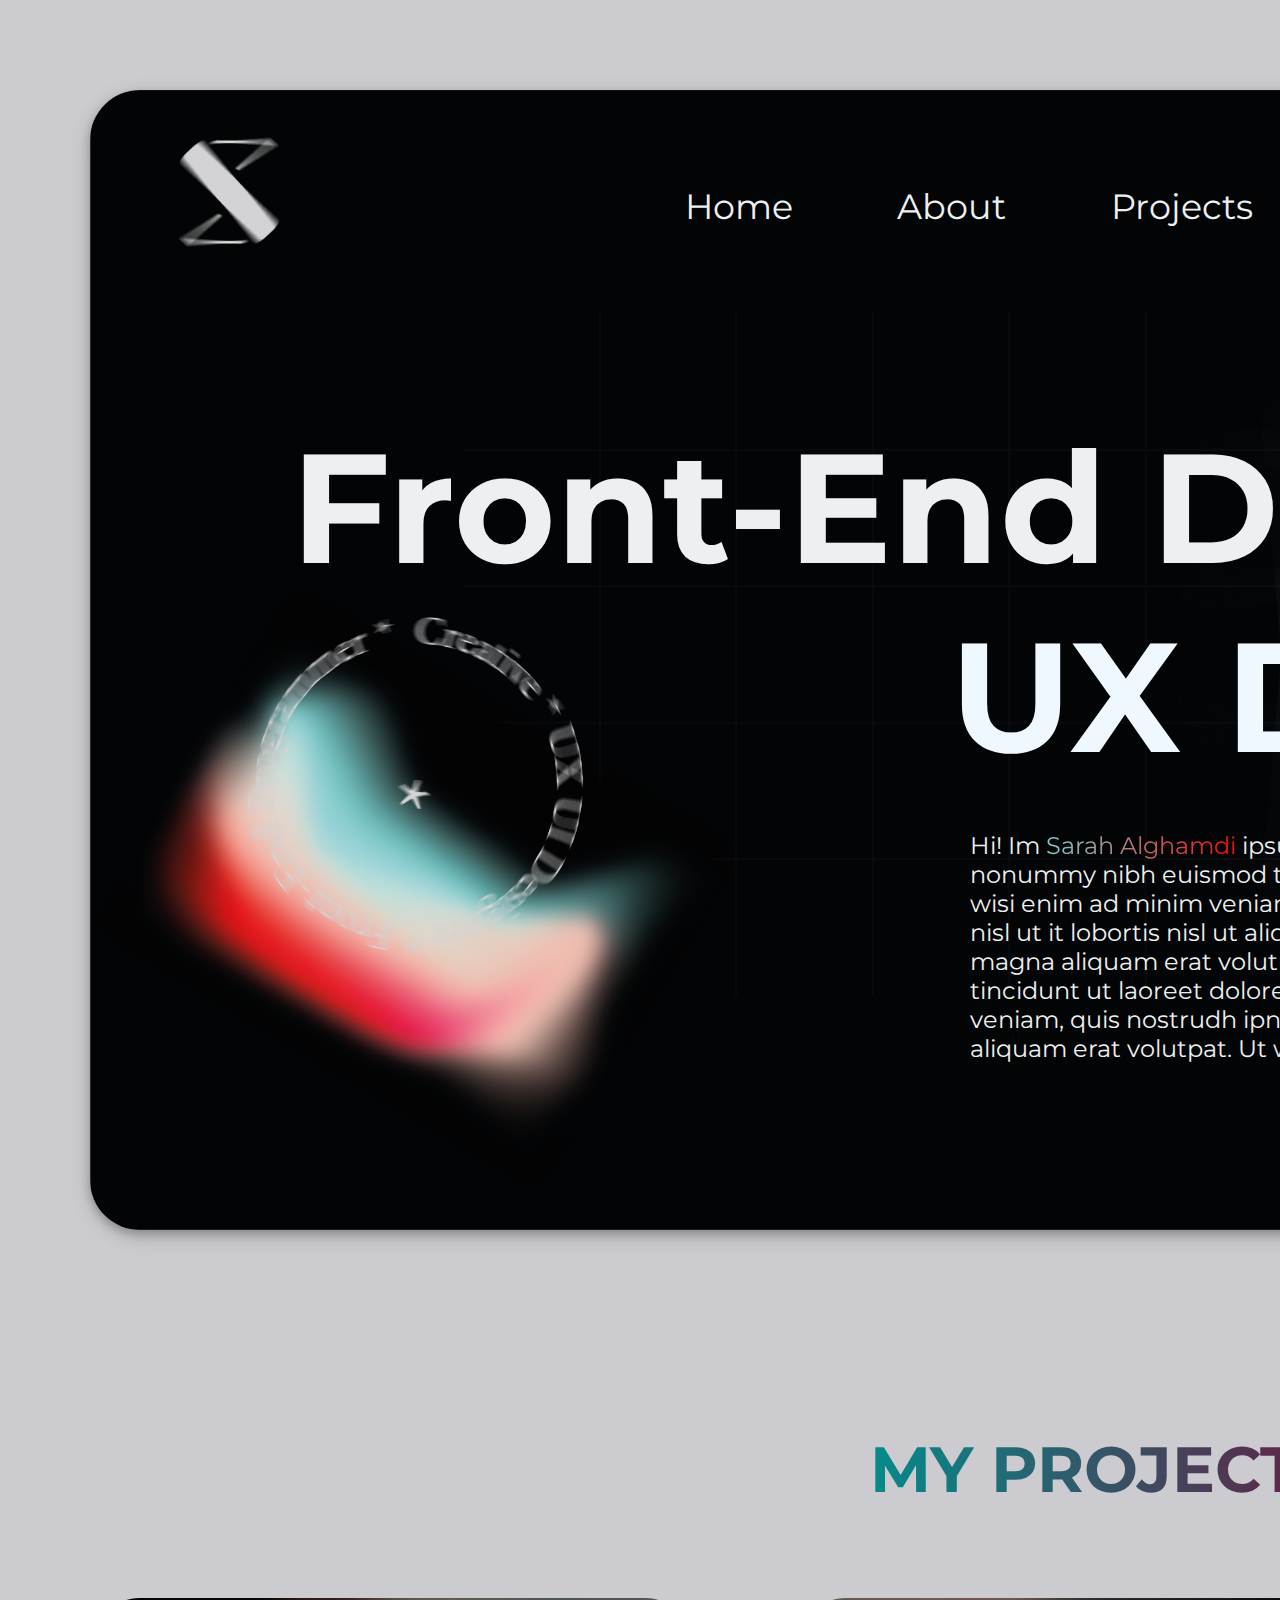
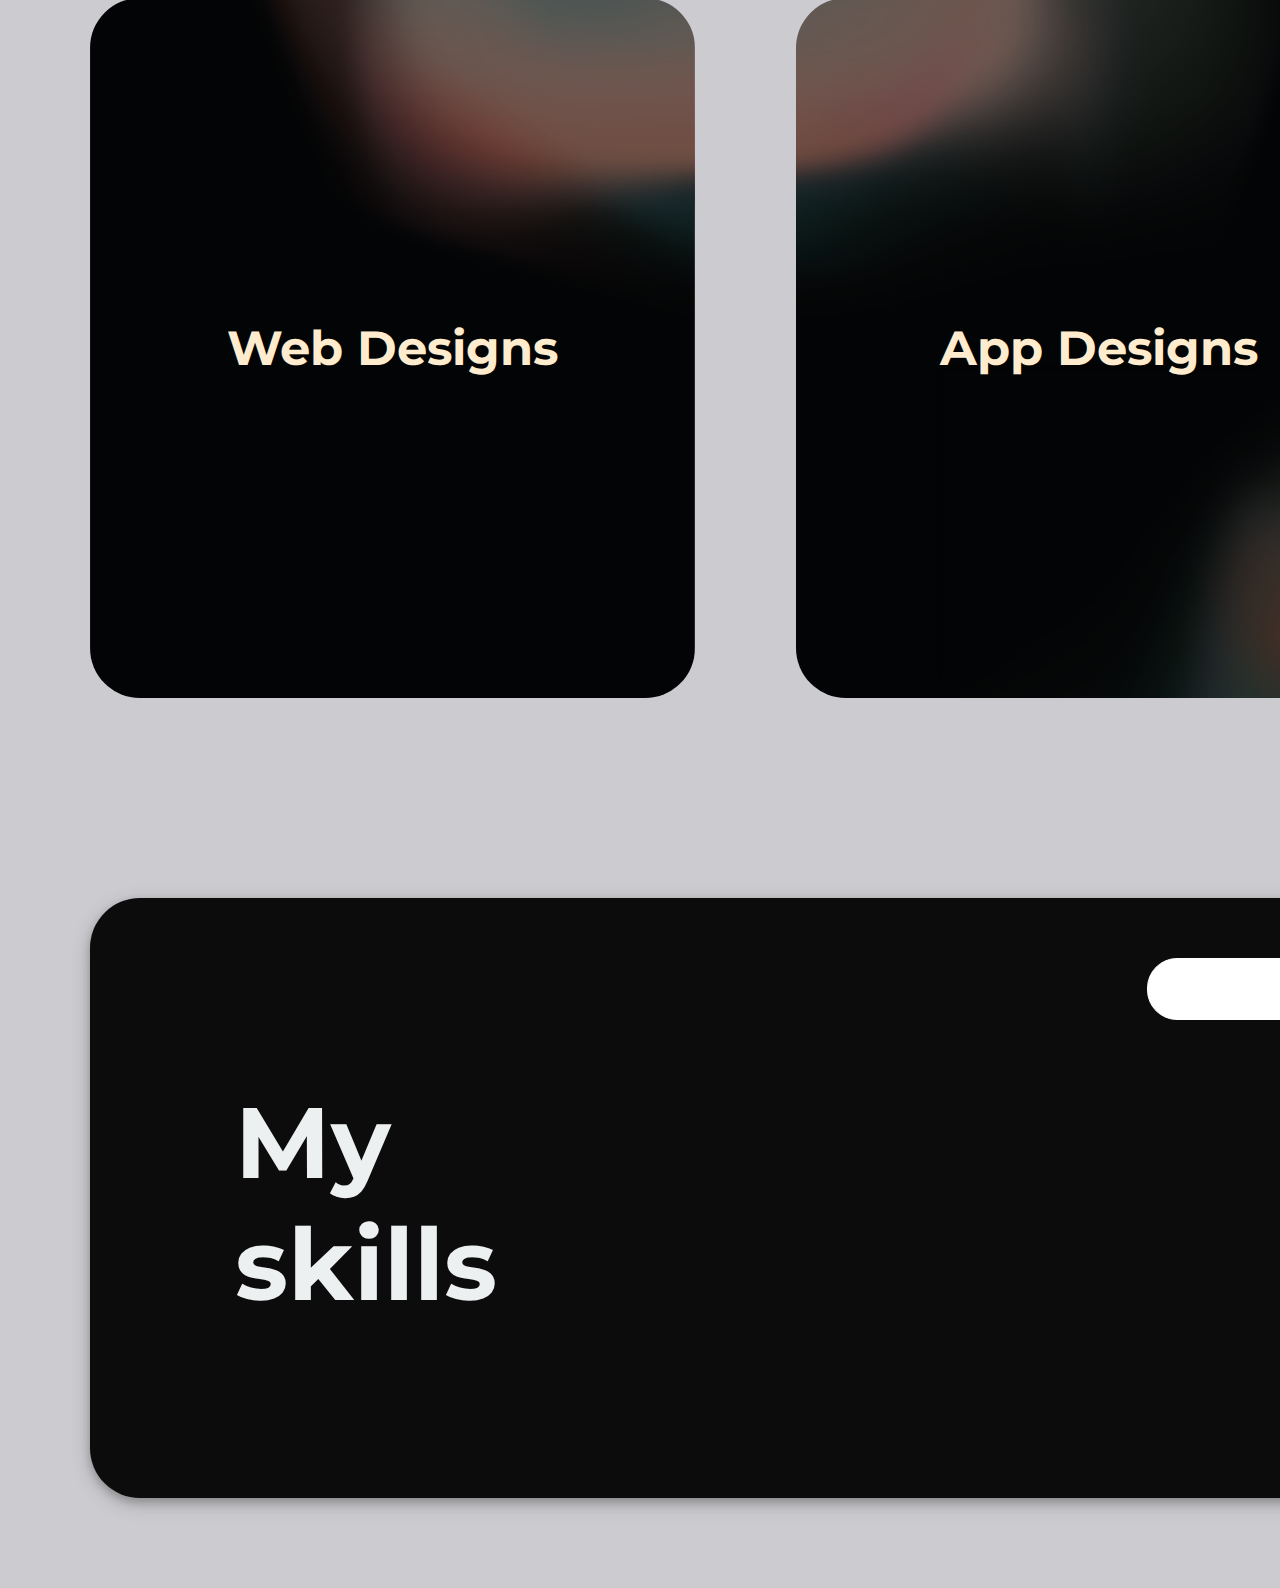
<file: index.html>
<!DOCTYPE html>
<html lang="en">
<head>
    <meta charset="UTF-8">
    <meta http-equiv="X-UA-Compatible" content="IE=edge">
    <meta name="viewport" content="width=device-width, initial-scale=1.0">
    <title>My profile</title>
    <link rel="stylesheet" href="style.css">
</head>
<body>
    <div class="all">
        <div class="first-section" >
            <div class="header">
                <img src="logo-01-02.png" alt="my logo">
                <ul class="header-contents">
                    <li><a href="#">Home</a></li>
                    <li><a href="#about-me">About</a></li>
                    <li><a href="#my-projects">Projects</a></li>
                    <li><a href="file:///D:/All/UI.UX/Coding%20projects/Belt-Exam-sarah/contact.html">Contact
                    </a></li>
                </ul>
                
            </div>

            <div id="about-me">

                <div class="major">
                    <h1 id="line1">Front-End Devaloper</h1>

                    <h1 id="line2">UX Designer</h1>
                    
                    <div class="text"><p> Hi! Im <span>Sarah Alghamdi</span> ipsum dolor sit amet, consectetuer adipiscing elit, sed diam nonummy nibh euismod tincidunt ut laoreet dolore magna aliquam erat volutpat. Ut wisi enim ad minim veniam, quis nostrud exerci tation ullamcorper suscipit lobortis nisl ut it lobortis nisl ut aliquipnummy 
                    nibh euismod tincidunt ut laoreet dolore magna aliquam erat volutpat. Ut wisi enim ad minim aliquipnummy nibh euismod tincidunt ut laoreet dolore magna aliquam erat volutpat. Ut wisi enim ad minim veniam, quis nostrudh ipnummy nibh euismod tincidunt ut laoreet dolore magna aliquam erat volutpat. Ut wisi enim ad minim veniam, quis nostrudh  </p>
                    </div>

                    <div class="rotated-words">
                        <img src="rotate-02.png" alt="skills">
                    </div>

                </div>



            </div>

        </div>

    <div class="prjects-header">
        <h1>MY PROJECTS</h1>
    </div>

        <div id="my-projects">
            <div class="project1" onmouseover="addShadow(this)" onmouseleave="removeShadow(this)" >
                <div class="Web-projects"><h2>Web Designs</h2></div>
            </div>

            <div class="project2" onmouseover="addShadow(this)" onmouseleave="removeShadow(this)">
                <div class="Web-projects"><h2>App  Designs</h2></div>
            </div>

            <div class="project3" onmouseover="addShadow(this)" onmouseleave="removeShadow(this)">
                <div class="Web-projects"><h2>Other Designs</h2></div>
            </div>

        </div>
        <div class="my-skills">
            <h1>My skills</h1>
            <div class="container">
                <input id="inputField" type="text"><button id="addToDo">+</button>
                <div class="to-dos" id="toDoContainer">
                </div>
            </div>
            <div class="orb"></div>
        </div>
        
    </div>

    <script src="script.js"></script>

</body>
</html>
</file>
<file: style.css>
@import url('https://fonts.googleapis.com/css2?family=Montserrat:wght@100;500&display=swap');
*{
    padding: 0;
    margin: 0;
    text-decoration: none;
    font-family: 'Montserrat', sans-serif;
}

.all{
    background-color: #cccbcf;
    padding: 40px;
}


.first-section{
    background-image:url("backgroung-01.png");
    background-size: cover;
    width: 1920px ;
    height: 1040px ;
    box-shadow: 0 4px 8px 0 rgba(0, 0, 0, 0.2), 0 6px 20px 0 rgba(0, 0, 0, 0.19);
    border-radius: 50px;
    border-width:thin ;
    padding: 50px;
    margin: 50px;
}

.header{
    display: flex;
    justify-content: center;
    align-items: center;
    margin-top: 10px;
    color: #edf0f1;
    width: 1900px;
}

.header img {
    position: absolute;
    left:170px;
    height: 130px;
}


.header-contents{
    display: flex;
    justify-content: space-evenly;
    align-items: center;
    list-style: none;
    width: 1000px;
    padding: 5px 10px;
    margin-top: 30px;
}

.header-contents li a {
    padding: 0px 10px;
    font-size: 35px;
    color: #edf0f1;
}

#about-me {
    color: #edf0f1;
    width: 1920px;
    margin-top: 180px;
    
}


.rotated-words img{
    position: absolute;
    top: 560px;
    left: 190px;
    width:450px;
    animation: rotation 10s infinite linear;

}

@keyframes rotation {
    from {
      transform: rotate(0deg);
    }
    to {
      transform: rotate(359deg);
    }
  }

.major h1{
    font-size: 155px;
}

#line1{
    margin-left: 151px;
}

#line2 {
    color: aliceblue;
    margin-left: 810px;
}

.text {
    color: #edf0f1;
    font-size: x-large;
    margin-top:40px;
    margin-left: 830px;
    width: 1025px;
    height: 250px;
}

.text span{
    background: linear-gradient(to right, #7BCFCE 0%, #FD0809 100%);
	-webkit-background-clip: text;
	-webkit-text-fill-color: transparent;
}

.prjects-header{
    font-size: xx-large;
    margin-left: 830px;
    margin-top: 200px;
    width: 550px;
	background: linear-gradient(to right, #048b8b 0%, #780a36 100%);
	-webkit-background-clip: text;
	-webkit-text-fill-color: transparent;
}

#my-projects{
    display: flex;
    gap: 101px;
    width: 2019.97px ;
    padding-top: 50px;
    margin: 50px;
    margin-top: 40px;
}

.project1{
    display: flex;
    align-items:center;
    font-size: xx-large;
    justify-content: center;
    background-image:url("roject1-04.png");
    background-size: cover;
    color: blanchedalmond;
    width: 605.4342px;
    height: 700px;
    border-radius:50px;
}

.project1:hover {
    background: url("Capture.JPG") no-repeat;
    background-size: cover;
}



.project2{
    display: flex;
    align-items:center;
    font-size: xx-large;
    justify-content: center;
    background-image:url("roject2-05.png");
    background-size: cover;
    color: blanchedalmond;
    width: 605.4342px;
    height: 700px;
    border-radius:50px;
}

.project2:hover {
    background: url("Capture.JPG") no-repeat;
    background-size: cover;
}



.project3{
    display: flex;
    align-items:center;
    font-size: xx-large;
    justify-content: center;
    background-image:url("roject3-03.png");
    color: blanchedalmond;
    background-size: cover;
    width: 605.4342px;
    height: 700px;
    border-radius:50px;
    
}


.project3:hover {
    background: url("Capture.JPG") no-repeat;
    background-size: cover;
}


.shadow {
    box-shadow: 14px 14px 14px #7BCFCE, 11px 11px 11px #FD0809;
    position: relative;
    bottom: 5px;
}


.my-skills{
    background-color: rgb(12, 12, 13);
    display: flex;
    width: 1921px ;
    height: 500px;
    font-size: xx-large;
    box-shadow: 0 4px 8px 0 rgba(0, 0, 0, 0.2), 0 6px 20px 0 rgba(0, 0, 0, 0.19);
    padding: 50px;
    margin: 50px;
    margin-top: 200px;
    border-radius: 50px;
}



.my-skills >* {
    display: flex;
    justify-content: center;
    margin-top: 10px;
}

#inputField {
    width: 600px;
    height: 60px;
    margin-left: 650px ;
    border: 1px solid rgb(255, 255, 255);
    font-size: 25px;
    border-radius: 30px;   
    vertical-align: middle;
}

.my-skills h1 {
    align-items: center;
    font-size: 100px;
    margin-left: 95px;
    color: #edf0f1;
}

#addToDo {
    height: 70px;
    width: 150px;
    background: linear-gradient(to right, #048b8b 0%, #780a36 100%);
    color: #edf0f1;
    vertical-align: middle;
    border-radius: 30px;
    font-size: 60px;
    margin-left: 20px;
}


.paragraph-styling {
    position: relative;
    top: 70px;
    right: 790px;
    padding: 8px;
    cursor: pointer;
    font-size: 35px;
    color: #edf0f1;
}

#inputField{
    padding-left: 50px;
    font-size: larger;
}

.to-dos {
    margin-top: 25px;
}


.orb {
    animation:spin 4s linear infinite;
    position: relative;
    top: 375px;
    left: 50px;
    width: 200px;
    height: 160px;
    border-radius: 50%;
    box-shadow:
        inset 0 0 50px #fff,
        inset 20px 0 60px #7BCFCE,
        inset -20px 0 60px #7BCFCE,
        inset 20px 0 300px #FD0809,
        inset -20px 0 300px #7BCFCE,
        0 0 50px #fff,
        -10px 0 60px #FD0809,
        10px 0 60px #7BCFCE;
    filter: blur(20px);
}

@keyframes spin { 100% { -webkit-transform: rotate(360deg); transform:rotate(360deg); } }
</file>
